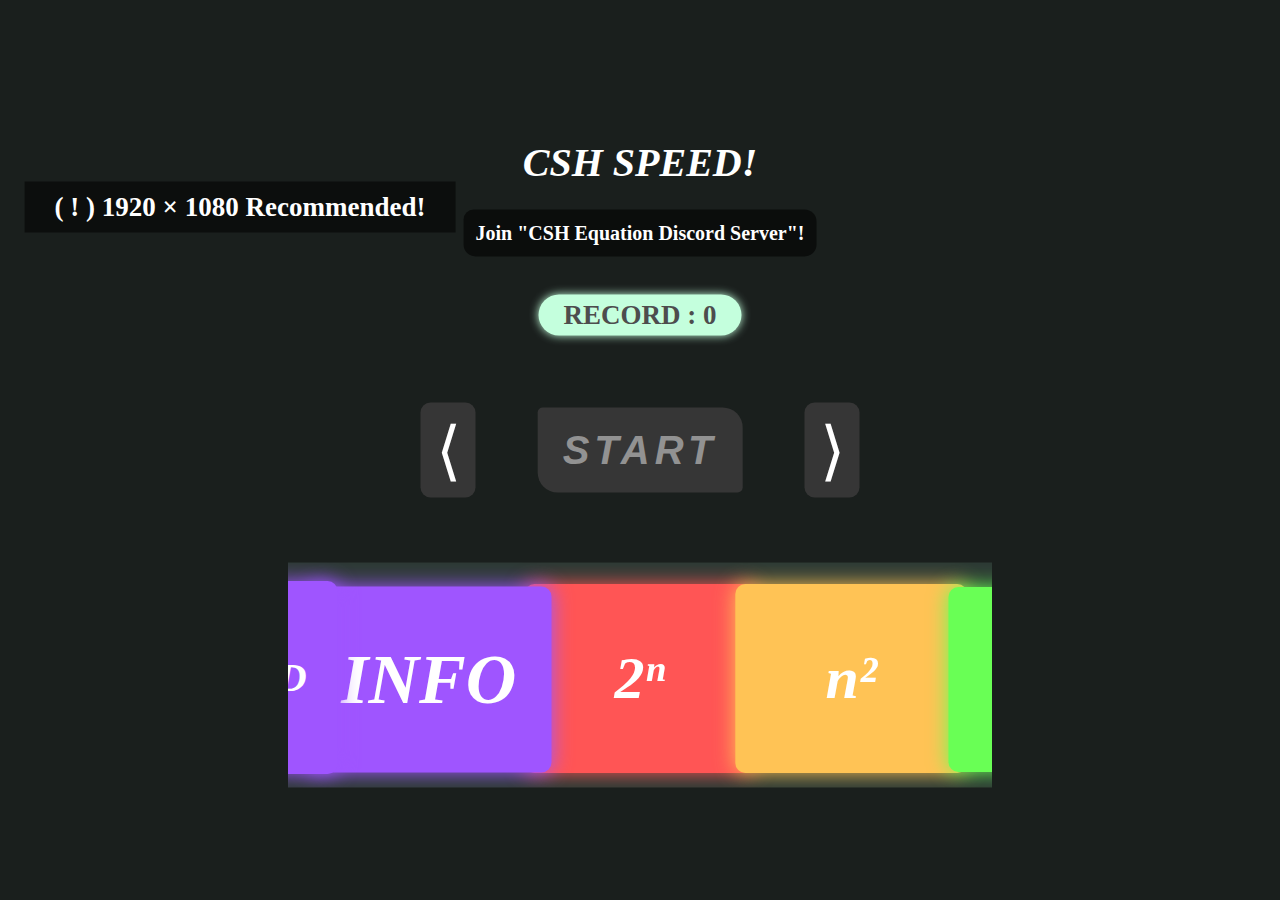
<file: index.html>
<head>
    <link rel="stylesheet" href="index.css"/>
    <title>CSH SPEED!</title>
    <script src="index.js">
    </script>
</head>
<body>
    <p id="info"> ( ! ) 1920 × 1080 Recommended!</p>
    <h1>CSH SPEED!</h1>
    <h2 style="font-weight: bold; padding: 12px 12px; background-color: rgba(0, 0, 0, 0.575); border-radius: 10px 12px 12px 12px;">Join "CSH Equation Discord Server"!</h2>
    <t id="score1">RECORD : 0</t>
    <button class="start" onclick="startdown()" id="st">START</button>
    <button id="left" onclick="left()">⟨</button>
    <button id="right" onclick="right()">⟩</button>
    <div class="mode">
        <p id="n1">2ⁿ</p>
        <p id="n2">n²</p>
        <p id="n3">𝛑(pi)</p>
        <p id="n4">RANDOM</p>
        <p id="n5">INFO</p>
        <p id="n6">DISCORD</p>
    </div>
</body>
</file>
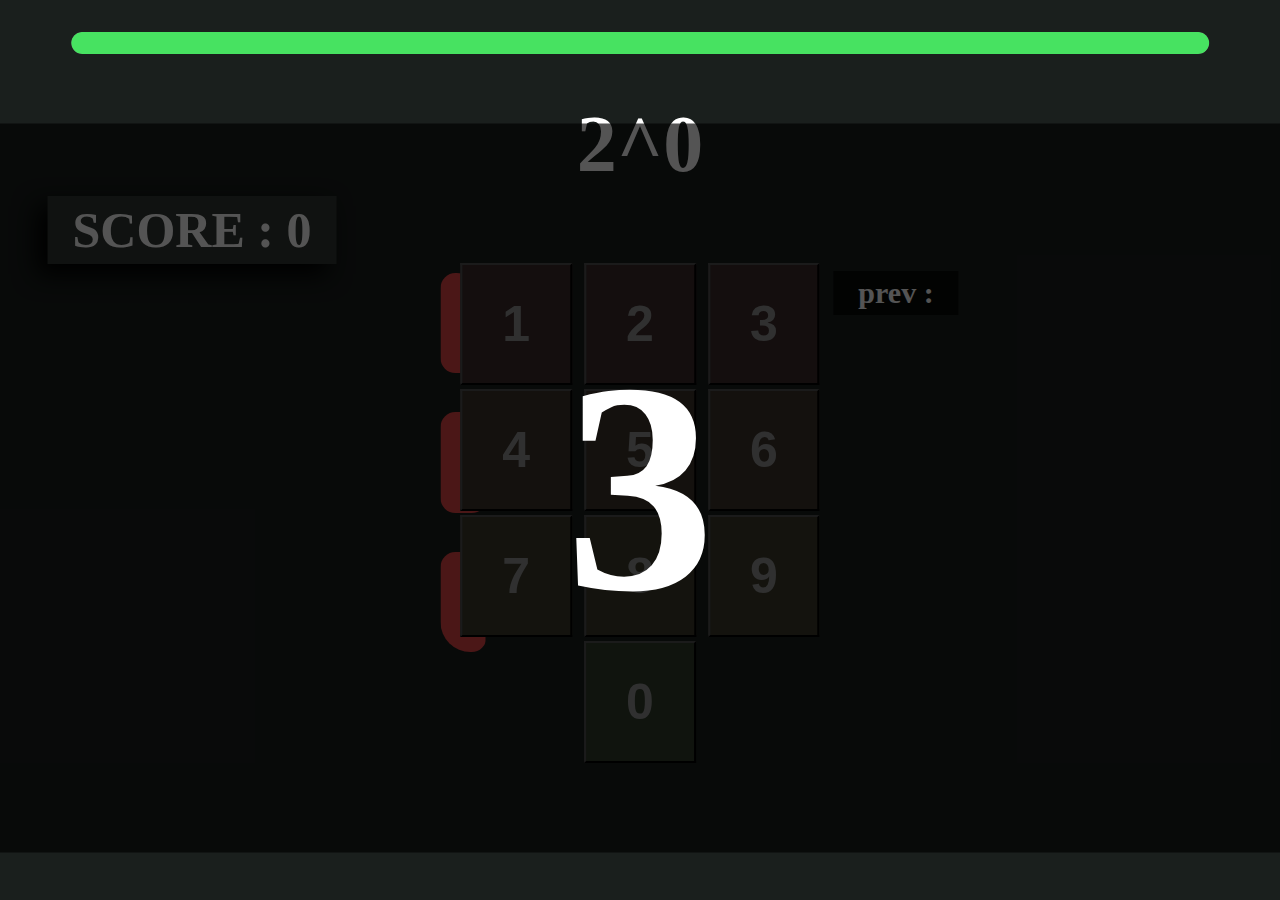
<file: 2ⁿ.html>
<head>
    <link rel="stylesheet" href="2ⁿ.css"/>
    <script src="2ⁿ.js"></script>
    <title>2ⁿ</title>
</head>
<body id="body">
    <div class="timer">
        <div id="timer2"></div>
    </div>

    <div class="life">
        <div id="life1"></div>
        <div id="life2"></div>
        <div id="life3"></div>
    </div>

    <div class="count" id="countbackground">
        <h6 id="count">3</h6>
    </div>

    <h1 id="core">2^0</h1>
    <h3 id="score">SCORE : 0</h3>
    <h5 id="prev">prev : </h5>
    <h4 id="print"></h4>

    <div clsss="input">
        <div class="a123">
            <button class="i1" onclick="down_1()">1</button>
            <button class="i2" onclick="down_2()">2</button>
            <button class="i3" onclick="down_3()">3</button>
        </div>
        <div class="a456">
            <button class="i4" onclick="down_4()">4</button>
            <button class="i5" onclick="down_5()">5</button>
            <button class="i6" onclick="down_6()">6</button>
        </div>
        <div class="a789">
            <button class="i7" onclick="down_7()">7</button>
            <button class="i8" onclick="down_8()">8</button>
            <button class="i9" onclick="down_9()">9</button>
        </div>
        <button class="i0" onclick="down_0();">0</button>
    </div>
</body>
</file>
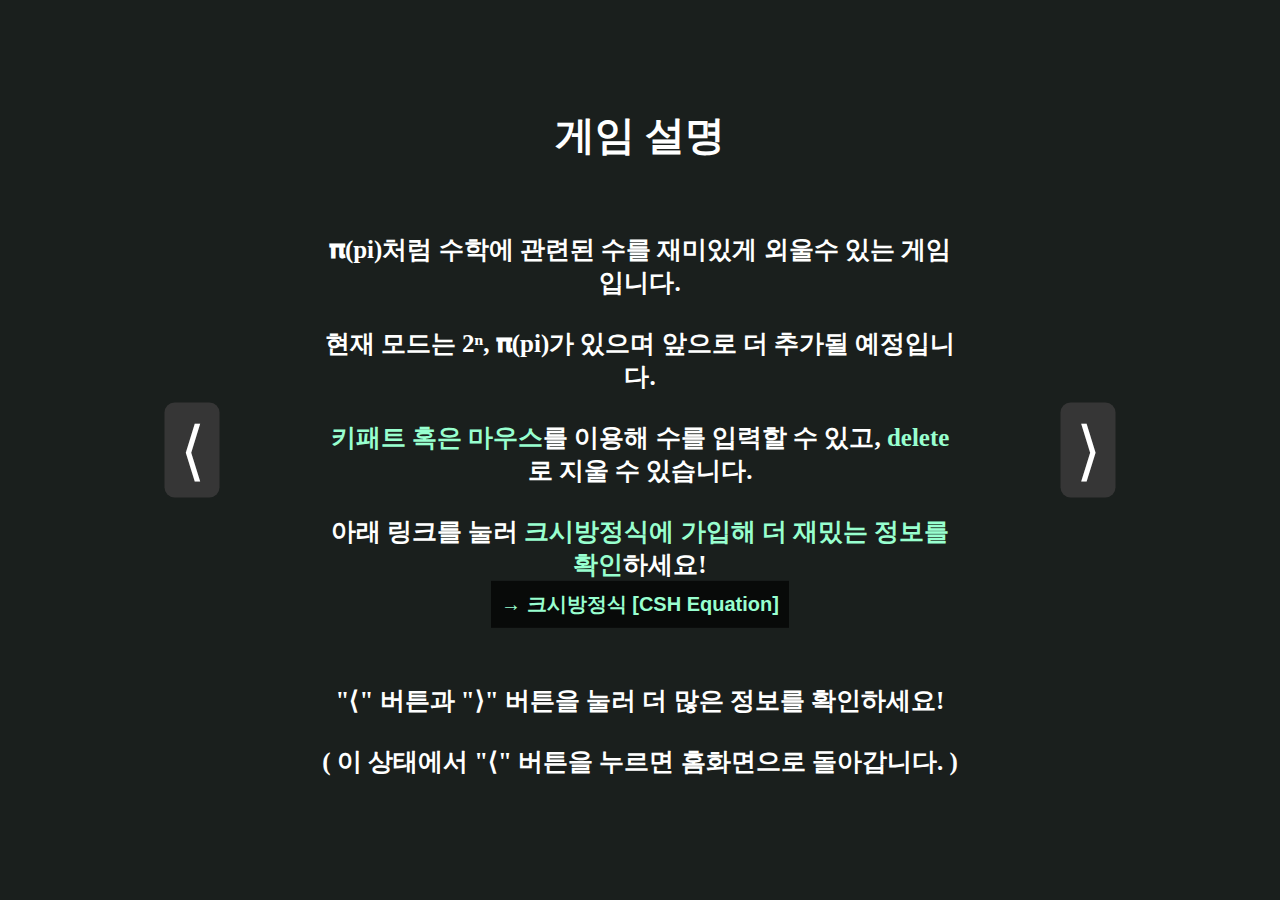
<file: information.html>
<head>
    <title>CSH SPEED INFO</title>
    <link rel="stylesheet" href="information.css"/>
    <script src="information.js"></script>
</head>
<body>
    <button id="left" onclick="left()">⟨</button>
    <button id="right" onclick="right()">⟩</button>
    <div class="text" id="text">
        <h1 id="title">게임 설명</h1>
        <h5 id="text2" style="font-size: 25;"><br>𝛑(pi)처럼 수학에 관련된 수를 재미있게 외울수 있는 게임입니다.<br><br>현재 모드는 2ⁿ, 𝛑(pi)가 있으며 앞으로 더 추가될 예정입니다.<br><br><a style="color: rgb(152, 255, 207);">키패트 혹은 마우스</a>를 이용해 수를 입력할 수 있고, <a style="color: rgb(152, 255, 207);">delete</a>로 지울 수 있습니다.<br><br>아래 링크를 눌러 <a style="color: rgb(152, 255, 207);">크시방정식에 가입해 더 재밌는 정보를 확인</a>하세요!<br><button style="color: rgb(152, 255, 207); background-color: rgba(0, 0, 0, 0.664); border: 0; font-size: 20; font-weight: bold; padding: 10 10;" onclick="opena()">→ 크시방정식 [CSH Equation]</button><br><br><br>"⟨" 버튼과 "⟩" 버튼을 눌러 더 많은 정보를 확인하세요!<br><br>( 이 상태에서 "⟨" 버튼을 누르면 홈화면으로 돌아갑니다. )</p>
        </h5>
    </div>
</body>
</file>
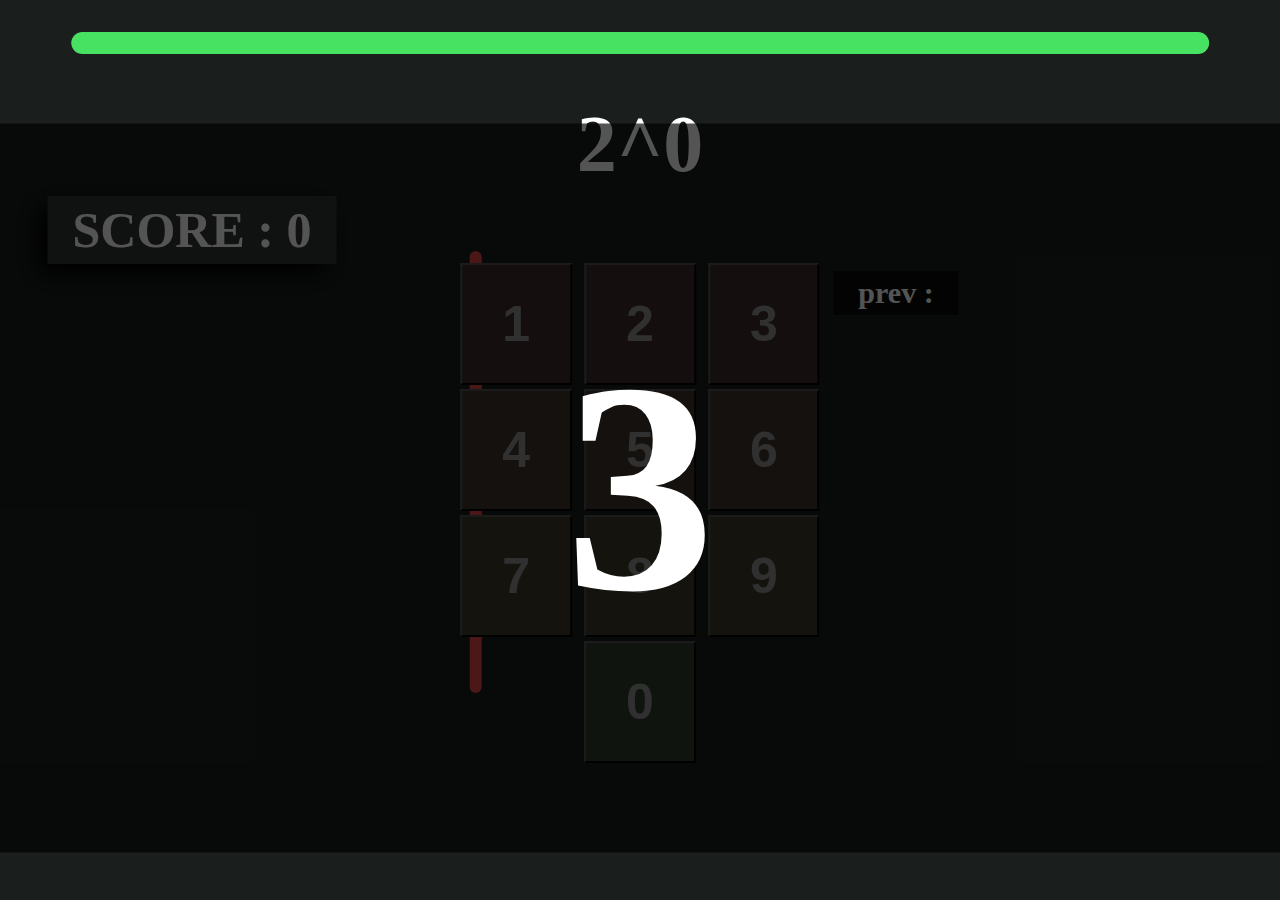
<file: 크시방정식.html>
<head>
    <link rel="stylesheet" href="크시방정식.css"/>
    <script src="크시방정식.js"></script>
    <title>CSH SPEED 2ⁿ</title>
</head>
<body id="body">
    <div class="timer">
        <div id="timer2"></div>
    </div>

    <div class="life">
        <div id="life2"></div>
    </div>

    <div class="count" id="countbackground">
        <h6 id="count">3</h6>
    </div>

    <h1 id="core">2^0</h1>
    <h3 id="score">SCORE : 0</h3>
    <h5 id="past">prev : </h5>
    <h4 id="print"></h4>

    <div clsss="input">
        <div class="a123">
            <button class="i1" onclick="down_1()">1</button>
            <button class="i2" onclick="down_2()">2</button>
            <button class="i3" onclick="down_3()">3</button>
        </div>
        <div class="a456">
            <button class="i4" onclick="down_4()">4</button>
            <button class="i5" onclick="down_5()">5</button>
            <button class="i6" onclick="down_6()">6</button>
        </div>
        <div class="a789">
            <button class="i7" onclick="down_7()">7</button>
            <button class="i8" onclick="down_8()">8</button>
            <button class="i9" onclick="down_9()">9</button>
        </div>
        <button class="i0" onclick="down_0();">0</button>
    </div>
    <t id="score1">최고기록 : 0</t>
</body>
</file>
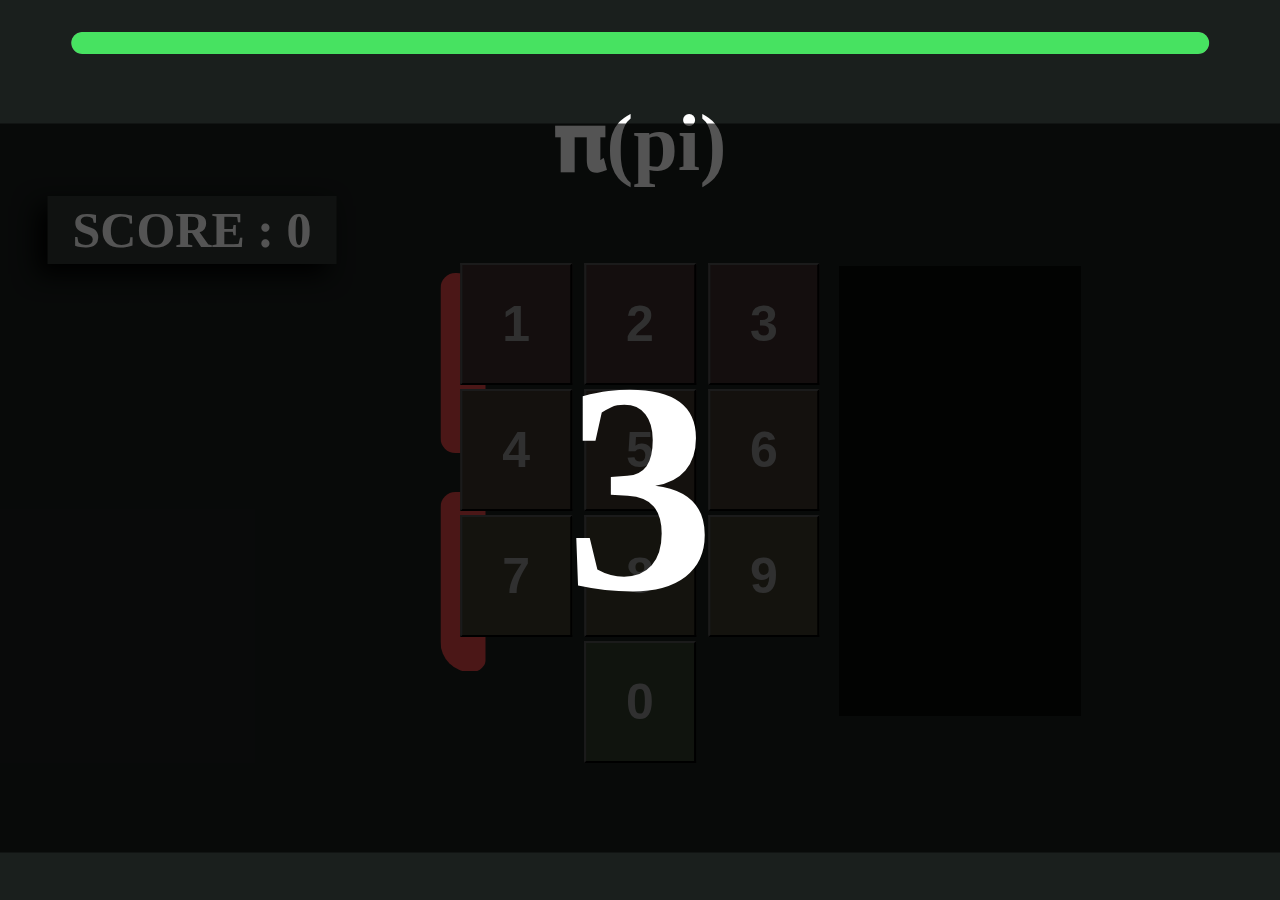
<file: 𝛑(pi).html>
<head>
    <link rel="stylesheet" href="𝛑(pi).css"/>
    <script src="𝛑(pi).js"></script>
    <title>𝛑(pi)</title>
</head>
<body id="body">
    <div class="timer">
        <div id="timer2"></div>
    </div>

    <div class="life">
        <div id="life1"></div>
        <div id="life2"></div>
    </div>

    <div class="count" id="countbackground">
        <h6 id="count">3</h6>
    </div>

    <h1 id="core">𝛑(pi)</h1>
    <h3 id="score">SCORE : 0</h3>
    <div class="past">
        <h5 id="prev"></h5>
    </div>
    <h4 id="print"></h4>

    <div clsss="input">
        <div class="a123">
            <button class="i1" onclick="down_1()">1</button>
            <button class="i2" onclick="down_2()">2</button>
            <button class="i3" onclick="down_3()">3</button>
        </div>
        <div class="a456">
            <button class="i4" onclick="down_4()">4</button>
            <button class="i5" onclick="down_5()">5</button>
            <button class="i6" onclick="down_6()">6</button>
        </div>
        <div class="a789">
            <button class="i7" onclick="down_7()">7</button>
            <button class="i8" onclick="down_8()">8</button>
            <button class="i9" onclick="down_9()">9</button>
        </div>
        <button class="i0" onclick="down_0();">0</button>
    </div>
</body>
</file>
<file: index.css>
body {
    background-color: rgb(26, 31, 29);
}

#info {
    position: absolute;
    top: 20%; left: -300px ; 
    transform: translate(-50%, -50%);
    font-size: 27;
    color: rgb(255, 255, 255);
    font-weight: bold;
    padding: 10px 30px;
    background-color: rgba(0, 0, 0, 0.534);
    transition: all 1.5s;
}

h1 {
    position: absolute;
    top: 15%; left: 50% ; 
    transform: translate(-50%, -50%);
    font-size: 40;
    color: white;
    font-style: oblique;
}

h2 {
    position: absolute;
    top: 24%; left: 50% ; 
    transform: translate(-50%, -50%);
    color: white;
    font-size: 20;
    font-weight: 100;
}

#score1 {
    position: absolute;
    top: 35%; left: 50% ; 
    transform: translate(-50%, -50%);
    font-size: 27;
    color: rgb(77, 77, 77);
    font-weight: bold;
    border-radius: 50px;
    padding: 5px 25px;
    background-color: rgb(196, 255, 221);
    box-shadow: 0px 0px 10px rgb(196, 255, 221);
}

.start {
    font-style: oblique;
    position: relative;
    top: 50%; left: 50% ; 
    transform: translate(-50%, -50%);
    font-size: 40;
    color: rgb(146, 146, 146);
    border-radius: 5px 20px;
    padding: 20px 25px; 
    background-color: rgb(54, 54, 54);
    border: 0;
    letter-spacing: 5px;
    font-weight: bold;
    overflow: hidden;
}

.start:hover {
    color: white;
    box-shadow: 0px 0px 20px rgb(71, 226, 97);
}

.start::before {
    content: "";
    position: absolute;
    height: 100%; width: 100%;
    background-color: rgb(71, 226, 97);
    top: 0; left: -100%;
    transition: all 0.4s;
    z-index: -1;
}

.start:hover::before {
    transform: translatex(100%);
}

#right {
    position: absolute;
    top: 50%; left: 65% ; 
    transform: translate(-50%, -50%);
    background-color: rgb(26, 31, 29);
    color: white;
    font-size: 65;
    border: 0;
    outline: 0;
    background-color: rgb(54, 54, 54);
    border-radius: 10px 10px;
    padding: 10px 15px; 
    z-index: 1000;
}
#left {
    position: absolute;
    top: 50%; left: 35% ; 
    transform: translate(-50%, -50%);
    background-color: rgb(26, 31, 29);
    color: white;
    font-size: 65;
    border: 0;
    outline: 0;
    background-color: rgb(54, 54, 54);
    border-radius: 10px 10px;
    padding: 10px 15px; 
    z-index: 1000;
}

.mode {
    overflow: hidden;
    position: absolute;
    top: 75%; left: 50% ; 
    transform: translate(-50%, -50%);
    width: 55%;
    height: 25%;
    background-color: rgb(45, 58, 53);
}

#n1 {
    font-style: oblique;

    z-index: 1000;

    position: absolute;
    top: 25%; left: 50% ; 
    transform: translate(-50%, -50%);

    color: white;
    font-size: 60;
    font-weight: bold;

    background-color: rgb(255, 85, 85);
    border-radius: 10px 10px;
    padding: 60px 90px; 

    transition: all 0.4s;

    box-shadow: 0px 0px 20px rgb(255, 85, 85);
}

#n2 {
    font-style: oblique;

    z-index: 1000;

    position: absolute;
    top: 25%; left: 80% ; 
    transform: translate(-50%, -50%);

    color: white;
    font-size: 60;
    font-weight: bold;

    background-color:rgb(255, 195, 85);
    box-shadow: 0px 0px 20px rgb(255, 195, 85);
    border-radius: 10px 10px;
    padding: 60px 90px;
    
    transition: all 0.4s;

}

#n3 {
    font-style: oblique;

    z-index: 1000;

    position: absolute;
    top: 21%; left: 110% ; 
    transform: translate(-50%, -50%);

    color: white;
    font-size: 70;
    font-weight: bold;

    background-color:rgb(105, 255, 85);
    box-shadow: 0px 0px 20px rgb(105, 255, 85);
    border-radius: 10px 10px;
    padding: 52px 40px; 

    transition: all 0.4s;

}

#n4 {
    font-style: oblique;

    z-index: 1000;

    position: absolute;
    top: 33%; left: 140% ; 
    transform: translate(-50%, -50%);

    color: white;
    font-size: 40;
    font-weight: bold;

    background-color:rgb(85, 221, 255);
    box-shadow: 0px 0px 20px rgb(85, 221, 255);
    border-radius: 10px 10px;
    padding: 73px 27px; 

    transition: all 0.4s;

}

#n5 {
    font-style: oblique;

    z-index: 1000;

    position: absolute;
    top: 21%; left: 20% ; 
    transform: translate(-50%, -50%);

    color: white;
    font-size: 70;
    font-weight: bold;

    background-color:rgb(159, 85, 255);
    box-shadow: 0px 0px 20px rgb(159, 85, 255);
    border-radius: 10px 10px;
    padding: 53px 35px; 

    transition: all 0.4s;

}

#n6 {
    font-style: oblique;

    z-index: 1000;

    position: absolute;
    top: 33.5%; left: -10% ; 
    transform: translate(-50%, -50%);

    color: white;
    font-size: 40;
    font-weight: bold;

    background-color:rgb(159, 85, 255);
    box-shadow: 0px 0px 20px rgb(159, 85, 255);
    border-radius: 10px 10px;
    padding: 73px 31.5px; 

    transition: all 0.4s;

}
</file>
<file: 2ⁿ.css>
body {
    background-color: rgb(26, 31, 29);
    -webkit-user-select:none;
    -moz-user-select:none;
    -ms-user-select:none;
    user-select:none
}

#score1 {
    color: rgb(26, 31, 29);
}

.timer {
    position: relative;
    top: 4%; left: 50% ; 
    transform: translate(-50%, -50%);
    height: 2.5%;
    width: 90%;
    background-color: rgb(90, 90, 90);
    border-radius: 50px;
    overflow: hidden;
}

#timer2 {
    position: absolute;
    height: 100%; width: 100%;
    background-color: rgb(71, 226, 97);
    top: 0; left: 0%;
    border-radius: 50px;
    transition: .1s;
    transition-timing-function: linear;
}

.life {
    position: relative;
    top: 50%; left: 36% ; 
    transform: translate(-50%, -50%);
    height: 45%;
    width: 45px;
    overflow: hidden;
}

#life3 {
    position: absolute;
    height: 25%; width: 100%;
    background-color: rgb(226, 71, 71);
    top: 0%; left: 0%;
    padding: 1% 1%;
    border-radius: 15px 30px 15px 15px; 
    transition: .1s;
    transition-timing-function: linear;
}

#life2 {
    position: absolute;
    height: 25%; width: 100%;
    background-color: rgb(226, 71, 71);
    top: 35%; left: 0%;
    padding: 1% 1%;
    border-radius: 15px 15px 15px 15px; 
    transition: .1s;
    transition-timing-function: linear;
}

#life1 {
    position: absolute;
    height: 25%; width: 100%;
    background-color: rgb(226, 71, 71);
    top: 70%; left: 0%;
    padding: 1% 1%;
    border-radius: 15px 15px 15px 30px; 
    transition: .1s;
    transition-timing-function: linear;
}

h6 {
    position: absolute;
    top: -23.5%; left: 50% ; 
    transform: translate(-50%, -50%);
    font-size: 300;
    padding: 15% 45.4%;
    color: white;
    z-index: +100000;
    background-color: rgba(0, 0, 0, 0.671);
}

h1 {
    position: absolute;
    top: 10%; left: 50% ; 
    transform: translate(-50%, -50%);
    font-size: 80;
    color: white;
}

h3 {
    position: absolute;
    top: 20%; left: 15% ; 
    transform: translate(-50%, -50%);
    font-size: 50;
    color: rgb(255, 255, 255);
    font-weight: bold;
    padding: 5px 25px;
    background-color: rgb(51, 56, 52);
    box-shadow: -10px 10px 25px rgb(0, 0, 0);
}

h4 {
    position: absolute;
    top: 16.5%; left: 50% ; 
    transform: translate(-50%, -50%);
    font-size: 50;
    color: white;
    letter-spacing: 8px;
}

h5 {
    position: absolute;
    top: 27%; left: 70% ; 
    transform: translate(-50%, -50%);
    font-size: 30;
    color: rgb(255, 255, 255);
    background-color: rgba(0, 0, 0, 0.664);
    padding: 5px 25px;

}

.a123 {   
    position: absolute;
    top:36%; left: 50% ; 
    transform: translate(-50%, -50%); 
    letter-spacing: 8px;
}

.i1,.i2,.i3 {   
    font-size: 50;
    color: rgb(146, 146, 146);
    padding: 30px 40px; 
    background-color: rgb(61, 45, 45);
    font-weight: bold;
} 

.a456 {   
    position: absolute;
    top:50%; left: 50% ; 
    transform: translate(-50%, -50%); 
    letter-spacing: 8px;
}

.i4,.i5,.i6 {   
    font-size: 50;
    color: rgb(146, 146, 146);
    padding: 30px 40px; 
    background-color: rgb(61, 53, 45);
    font-weight: bold;
} 

.a789 {   
    position: absolute;
    top:64%; left: 50% ; 
    transform: translate(-50%, -50%); 
    letter-spacing: 8px;
}

.i7,.i8,.i9 {   
    font-size: 50;
    color: rgb(146, 146, 146);
    padding: 30px 40px; 
    background-color: rgb(61, 60, 45);
    font-weight: bold;
    position: relative;
} 

.i0 {   
    position: absolute;
    top:78%; left: 50% ; 
    transform: translate(-50%, -50%); 
    font-size: 50;
    color: rgb(146, 146, 146);
    padding: 30px 40px; 
    background-color: rgb(50, 61, 45);
    font-weight: bold;

} 

.i1:hover, .i2:hover, .i3:hover, .i4:hover, .i5:hover, .i6:hover, .i7:hover, .i8:hover, .i9:hover, .i0:hover {
    background-color: rgb(71, 226, 97);
}

.i1:active, .i2:active, .i3:active, .i4:active, .i5:active, .i6:active, .i7:active, .i8:active, .i9:active, .i0:active {
    background-color: rgb(185, 226, 71);
    box-shadow: 0px 0px 20px rgb(255, 255, 255);
}
</file>
<file: information.css>
body {
    background-color: rgb(26, 31, 29);
    font-size: 20;
}

#right {
    position: absolute;
    top: 50%; left: 85% ; 
    transform: translate(-50%, -50%);
    background-color: rgb(26, 31, 29);
    color: white;
    font-size: 65;
    border: 0;
    outline: 0;
    background-color: rgb(54, 54, 54);
    border-radius: 10px 10px;
    padding: 10px 15px; 
    z-index: 1000;
}
#left {
    position: absolute;
    top: 50%; left: 15% ; 
    transform: translate(-50%, -50%);
    background-color: rgb(26, 31, 29);
    color: white;
    font-size: 65;
    border: 0;
    outline: 0;
    background-color: rgb(54, 54, 54);
    border-radius: 10px 10px;
    padding: 10px 15px; 
    z-index: 1000;
}

.text {
    color: white;
    opacity: 0;
    position: absolute;
    top: 55%; left: 50% ; 
    transform: translate(-50%, -50%);
    text-align: center;
    transition: all 0.5s;
}
</file>
<file: 크시방정식.css>
body {
    background-color: rgb(26, 31, 29);
    -webkit-user-select:none;
    -moz-user-select:none;
    -ms-user-select:none;
    user-select:none
}

#score1 {
    color: rgb(26, 31, 29);
}

.timer {
    position: relative;
    top: 4%; left: 50% ; 
    transform: translate(-50%, -50%);
    height: 2.5%;
    width: 90%;
    background-color: rgb(90, 90, 90);
    border-radius: 50px;
    overflow: hidden;
}

#timer2 {
    position: absolute;
    height: 100%; width: 100%;
    background-color: rgb(71, 226, 97);
    top: 0; left: 0%;
    border-radius: 50px;
    transition: .1s;
    transition-timing-function: linear;
}

.life {
    position: relative;
    top: 50%; left: 37% ; 
    transform: translate(-50%, -50%);
    height: 50%;
    width: 1%;
    background-color: rgb(90, 90, 90);
    border-radius: 50px;
    overflow: hidden;
}
#life2 {
    position: absolute;
    height: 100%; width: 100%;
    background-color: rgb(226, 71, 71);
    top: 0; left: 0%;
    border-radius: 50px;
    transition: .1s;
    transition-timing-function: linear;
}

h6 {
    position: absolute;
    top: -23.5%; left: 50% ; 
    transform: translate(-50%, -50%);
    font-size: 300;
    padding: 15% 45.4%;
    color: white;
    z-index: +100000;
    background-color: rgba(0, 0, 0, 0.671);
}

h1 {
    position: absolute;
    top: 10%; left: 50% ; 
    transform: translate(-50%, -50%);
    font-size: 80;
    color: white;
}

h3 {
    position: absolute;
    top: 20%; left: 15% ; 
    transform: translate(-50%, -50%);
    font-size: 50;
    color: rgb(255, 255, 255);
    font-weight: bold;
    padding: 5px 25px;
    background-color: rgb(51, 56, 52);
    box-shadow: -10px 10px 25px rgb(0, 0, 0);
}

h4 {
    position: absolute;
    top: 16.5%; left: 50% ; 
    transform: translate(-50%, -50%);
    font-size: 50;
    color: white;
    letter-spacing: 8px;
}

h5 {
    position: absolute;
    top: 27%; left: 70% ; 
    transform: translate(-50%, -50%);
    font-size: 30;
    color: rgb(255, 255, 255);
    background-color: rgba(0, 0, 0, 0.664);
    padding: 5px 25px;

}

.a123 {   
    position: absolute;
    top:36%; left: 50% ; 
    transform: translate(-50%, -50%); 
    letter-spacing: 8px;
}

.i1,.i2,.i3 {   
    font-size: 50;
    color: rgb(146, 146, 146);
    padding: 30px 40px; 
    background-color: rgb(61, 45, 45);
    font-weight: bold;
} 

.a456 {   
    position: absolute;
    top:50%; left: 50% ; 
    transform: translate(-50%, -50%); 
    letter-spacing: 8px;
}

.i4,.i5,.i6 {   
    font-size: 50;
    color: rgb(146, 146, 146);
    padding: 30px 40px; 
    background-color: rgb(61, 53, 45);
    font-weight: bold;
} 

.a789 {   
    position: absolute;
    top:64%; left: 50% ; 
    transform: translate(-50%, -50%); 
    letter-spacing: 8px;
}

.i7,.i8,.i9 {   
    font-size: 50;
    color: rgb(146, 146, 146);
    padding: 30px 40px; 
    background-color: rgb(61, 60, 45);
    font-weight: bold;
    position: relative;
} 

.i0 {   
    position: absolute;
    top:78%; left: 50% ; 
    transform: translate(-50%, -50%); 
    font-size: 50;
    color: rgb(146, 146, 146);
    padding: 30px 40px; 
    background-color: rgb(50, 61, 45);
    font-weight: bold;

} 

.i1:hover, .i2:hover, .i3:hover, .i4:hover, .i5:hover, .i6:hover, .i7:hover, .i8:hover, .i9:hover, .i0:hover {
    background-color: rgb(71, 226, 97);
}

.i1:active, .i2:active, .i3:active, .i4:active, .i5:active, .i6:active, .i7:active, .i8:active, .i9:active, .i0:active {
    background-color: rgb(185, 226, 71);
    box-shadow: 0px 0px 20px rgb(255, 255, 255);
}
</file>
<file: 𝛑(pi).css>
body {
    background-color: rgb(26, 31, 29);
    -webkit-user-select:none;
    -moz-user-select:none;
    -ms-user-select:none;
    user-select:none
}

#score1 {
    color: rgb(26, 31, 29);
}

.timer {
    position: relative;
    top: 4%; left: 50% ; 
    transform: translate(-50%, -50%);
    height: 2.5%;
    width: 90%;
    background-color: rgb(90, 90, 90);
    border-radius: 50px;
    overflow: hidden;
}

#timer2 {
    position: absolute;
    height: 100%; width: 100%;
    background-color: rgb(71, 226, 97);
    top: 0; left: 0%;
    border-radius: 50px;
    transition: .1s;
    transition-timing-function: linear;
}

.life {
    position: relative;
    top: 50%; left: 36% ; 
    transform: translate(-50%, -50%);
    height: 45%;
    width: 45px;
    overflow: hidden;
}

#life2 {
    position: absolute;
    height: 45%; width: 100%;
    background-color: rgb(226, 71, 71);
    top: 0%; left: 0%;
    padding: 1% 1%;
    border-radius: 15px 30px 15px 15px; 
    transition: .1s;
    transition-timing-function: linear;
}

#life1 {
    position: absolute;
    height: 45%; width: 100%;
    background-color: rgb(226, 71, 71);
    top: 55%; left: 0%;
    padding: 1% 1%;
    border-radius: 15px 15px 15px 30px; 
    transition: .1s;
    transition-timing-function: linear;
}

h6 {
    position: absolute;
    top: -23.5%; left: 50% ; 
    transform: translate(-50%, -50%);
    font-size: 300;
    padding: 15% 45.4%;
    color: white;
    z-index: +100000;
    background-color: rgba(0, 0, 0, 0.671);
}

h1 {
    position: absolute;
    top: 10%; left: 50% ; 
    transform: translate(-50%, -50%);
    font-size: 80;
    color: white;
}

h3 {
    position: absolute;
    top: 20%; left: 15% ; 
    transform: translate(-50%, -50%);
    font-size: 50;
    color: rgb(255, 255, 255);
    font-weight: bold;
    padding: 5px 25px;
    background-color: rgb(51, 56, 52);
    box-shadow: -10px 10px 25px rgb(0, 0, 0);
}

h4 {
    position: absolute;
    top: 16.5%; left: 50% ; 
    transform: translate(-50%, -50%);
    font-size: 50;
    color: white;
    letter-spacing: 8px;
}

h5 {
    font-size: 25;
    color: white;
    border-style: bold;
}

.past {
    padding: 0px 25px;
    position: absolute;
    top: 54.5%; left: 75% ; 
    transform: translate(-50%, -50%);
    width: 15%; height: 50%;
    background-color: rgba(0, 0, 0, 0.664);
    word-break:break-all;
}

.a123 {   
    position: absolute;
    top:36%; left: 50% ; 
    transform: translate(-50%, -50%); 
    letter-spacing: 8px;
}

.i1,.i2,.i3 {   
    font-size: 50;
    color: rgb(146, 146, 146);
    padding: 30px 40px; 
    background-color: rgb(61, 45, 45);
    font-weight: bold;
} 

.a456 {   
    position: absolute;
    top:50%; left: 50% ; 
    transform: translate(-50%, -50%); 
    letter-spacing: 8px;
}

.i4,.i5,.i6 {   
    font-size: 50;
    color: rgb(146, 146, 146);
    padding: 30px 40px; 
    background-color: rgb(61, 53, 45);
    font-weight: bold;
} 

.a789 {   
    position: absolute;
    top:64%; left: 50% ; 
    transform: translate(-50%, -50%); 
    letter-spacing: 8px;
}

.i7,.i8,.i9 {   
    font-size: 50;
    color: rgb(146, 146, 146);
    padding: 30px 40px; 
    background-color: rgb(61, 60, 45);
    font-weight: bold;
    position: relative;
} 

.i0 {   
    position: absolute;
    top:78%; left: 50% ; 
    transform: translate(-50%, -50%); 
    font-size: 50;
    color: rgb(146, 146, 146);
    padding: 30px 40px; 
    background-color: rgb(50, 61, 45);
    font-weight: bold;

} 

.i1:hover, .i2:hover, .i3:hover, .i4:hover, .i5:hover, .i6:hover, .i7:hover, .i8:hover, .i9:hover, .i0:hover {
    background-color: rgb(71, 226, 97);
}

.i1:active, .i2:active, .i3:active, .i4:active, .i5:active, .i6:active, .i7:active, .i8:active, .i9:active, .i0:active {
    background-color: rgb(185, 226, 71);
    box-shadow: 0px 0px 20px rgb(255, 255, 255);
}
</file>
